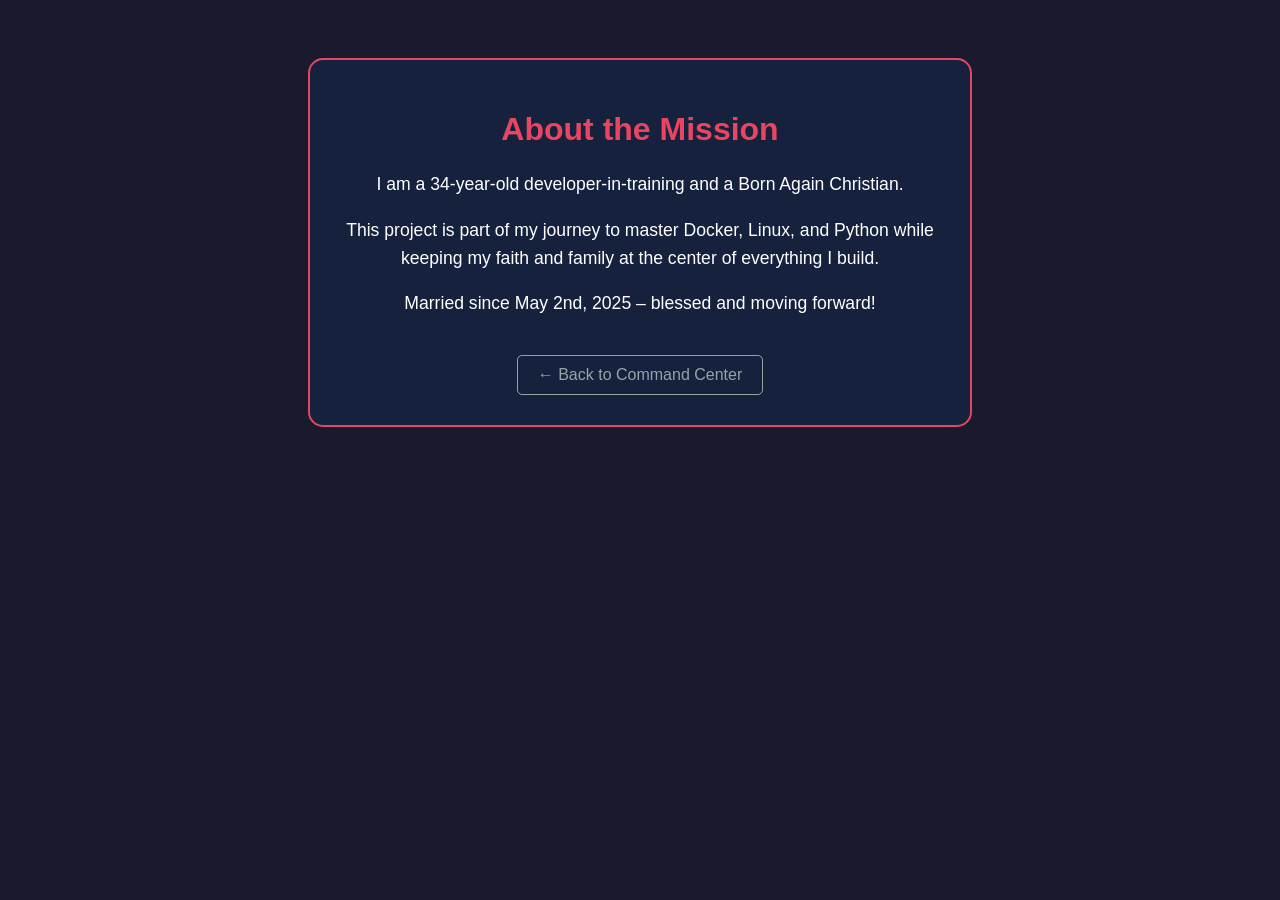
<file: templates/about.html>
<!DOCTYPE html>
<html>
<head>
    <title>About Big John</title>
    <style>
        body { background-color: #1a1a2e; color: #ffffff; font-family: sans-serif; text-align: center; padding: 50px; }
        .card { max-width: 600px; margin: auto; background: #16213e; padding: 30px; border-radius: 15px; border: 2px solid #e94560; }
        h1 { color: #e94560; }
        p { line-height: 1.6; font-size: 1.1rem; }
        .back-link { display: inline-block; margin-top: 20px; color: #95a5a6; text-decoration: none; border: 1px solid #95a5a6; padding: 10px 20px; border-radius: 5px; }
    </style>
</head>
<body>
    <div class="card">
        <h1>About the Mission</h1>
        <p>I am a 34-year-old developer-in-training and a Born Again Christian.</p>
        <p>This project is part of my journey to master Docker, Linux, and Python while keeping my faith and family at the center of everything I build.</p>
        <p>Married since May 2nd, 2025 – blessed and moving forward!</p>
        <a href="/" class="back-link">← Back to Command Center</a>
    </div>
</body>
</html>
</file>
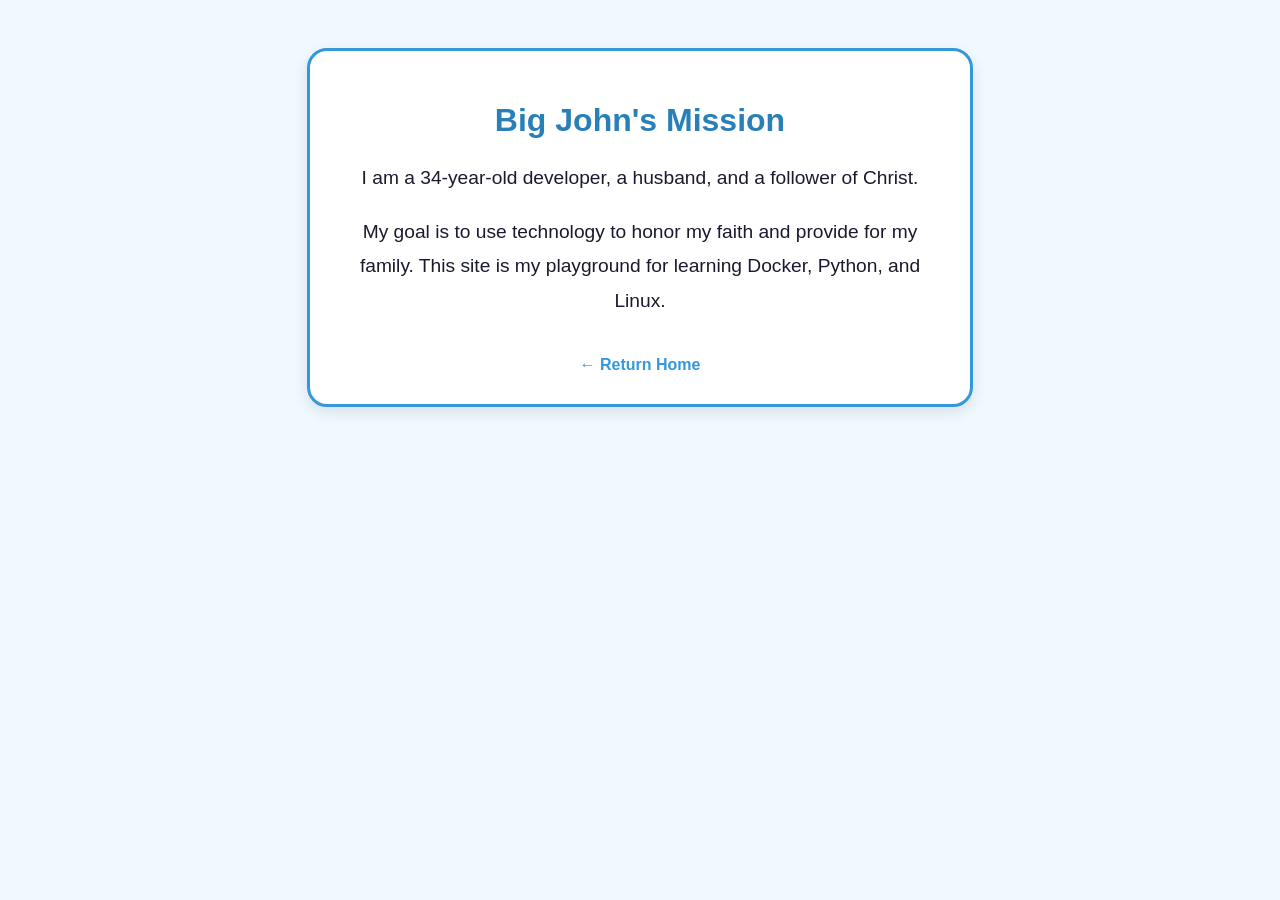
<file: templates/about_john.html>
<!DOCTYPE html>
<html>
<head>
    <title>About Big John</title>
    <style>
        body { background-color: #f0f9ff; color: #1a1a2e; font-family: sans-serif; text-align: center; padding: 40px; }
        .card { max-width: 600px; margin: auto; background: white; padding: 30px; border-radius: 20px; border: 3px solid #3498db; box-shadow: 0 5px 15px rgba(0,0,0,0.1); }
        h1 { color: #2980b9; }
        p { line-height: 1.8; font-size: 1.2rem; }
    </style>
</head>
<body>
    <div class="card">
        <h1>Big John's Mission</h1>
        <p>I am a 34-year-old developer, a husband, and a follower of Christ.</p>
        <p>My goal is to use technology to honor my faith and provide for my family. This site is my playground for learning Docker, Python, and Linux.</p>
        <br>
        <a href="/" style="color: #3498db; text-decoration: none; font-weight: bold;">← Return Home</a>
    </div>
</body>
</html>
</file>
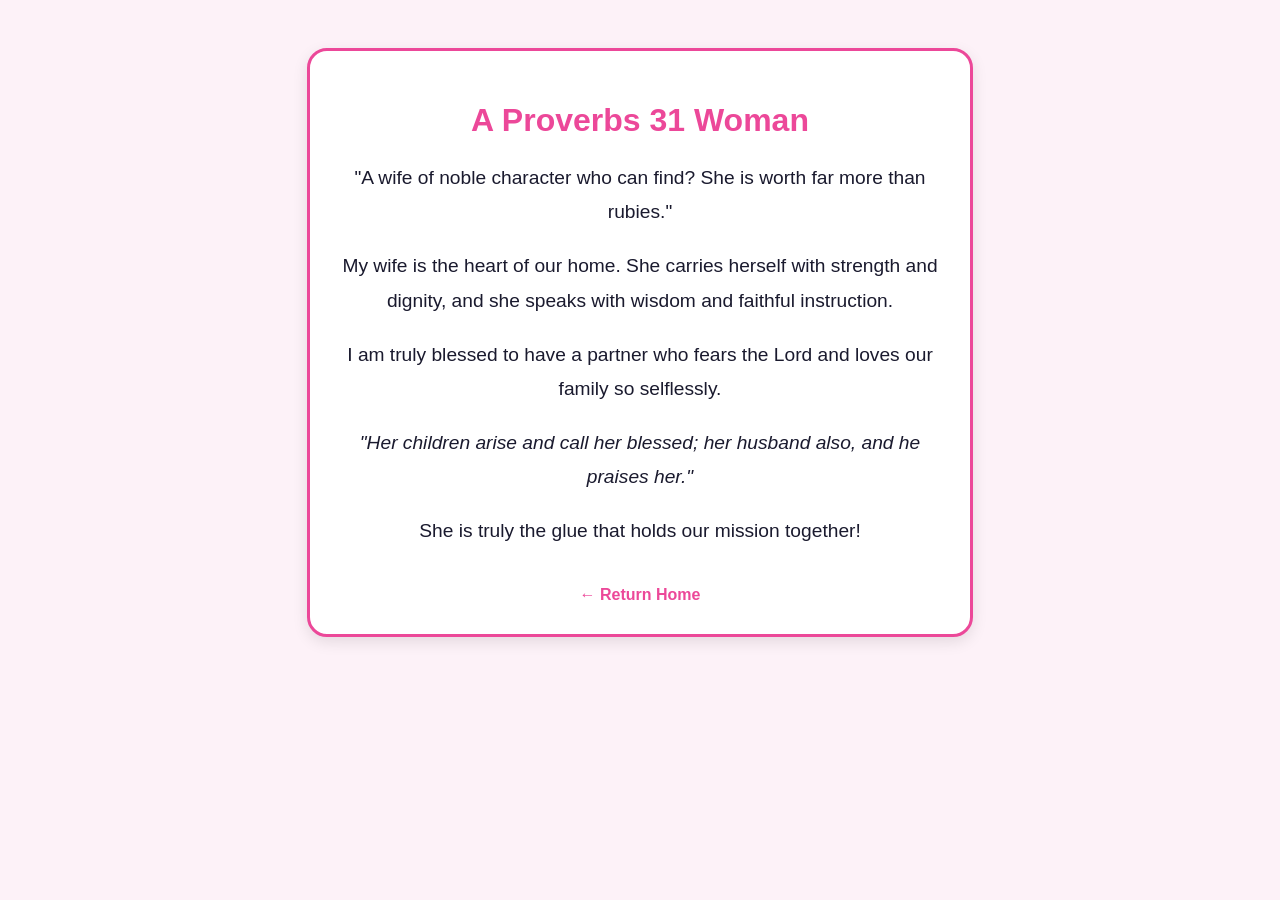
<file: templates/about_wife.html>
<!DOCTYPE html>
<html>
<head>
    <title>My Proverbs 31 Wife</title>
    <style>
        body { background-color: #fdf2f8; color: #1a1a2e; font-family: sans-serif; text-align: center; padding: 40px; }
        .card { max-width: 600px; margin: auto; background: white; padding: 30px; border-radius: 20px; border: 3px solid #ec4899; box-shadow: 0 5px 15px rgba(0,0,0,0.1); }
        h1 { color: #ec4899; }
        p { line-height: 1.8; font-size: 1.2rem; }
    </style>
</head>
<body>
    <div class="card">
        <h1>A Proverbs 31 Woman</h1>
        <p>"A wife of noble character who can find? She is worth far more than rubies."</p>
        <p>My wife is the heart of our home. She carries herself with strength and dignity, and she speaks with wisdom and faithful instruction.</p>
        <p>I am truly blessed to have a partner who fears the Lord and loves our family so selflessly.</p>
        <p><em>"Her children arise and call her blessed; her husband also, and he praises her."</em></p>
        <p>She is truly the glue that holds our mission together!</p>
        <br>
        <a href="/" style="color: #ec4899; text-decoration: none; font-weight: bold;">← Return Home</a>
    </div>
</body>
</html>
</file>
